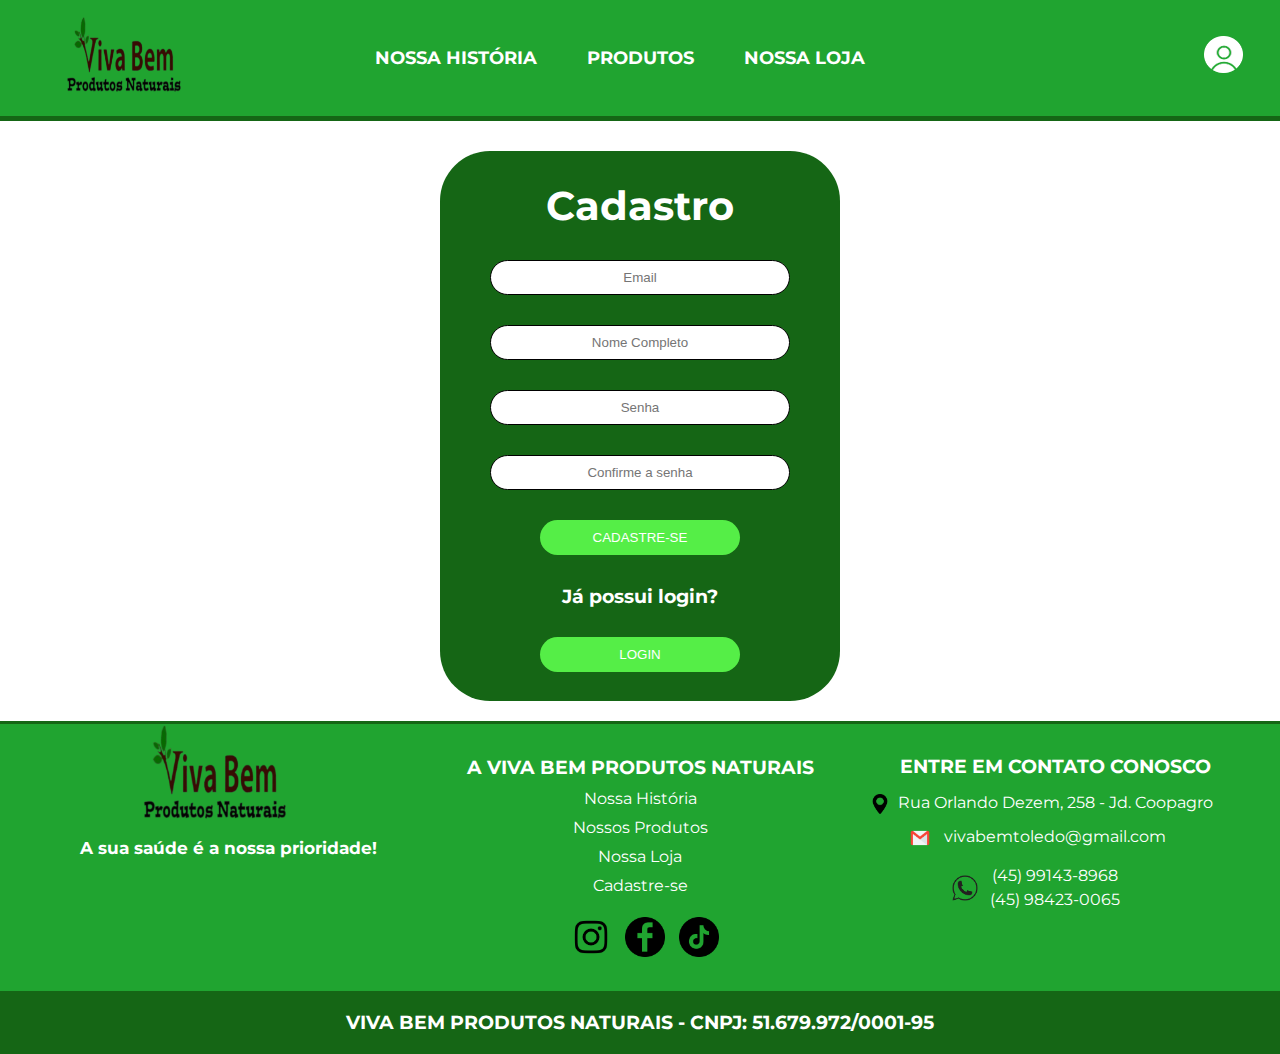
<file: cadastro.html>
<!DOCTYPE html>
<html lang="pt-br">

<head>
    <meta charset="UTF-8">
    <meta name="viewport" content="width=device-width, initial-scale=1.0">
    <title>Cadastro | Viva Bem</title>
    <link rel="website icon" href="imagens/vb2.png">

    <!--LINKAGEM - CSS  -->
    <link rel=" stylesheet" href="css/style.css">
    <!------------------------------------------>
    <!----------------- LINKAGEM - FONTES --------------------->
    <link rel="preconnect" href="https://fonts.googleapis.com">
    <link rel="preconnect" href="https://fonts.gstatic.com" crossorigin>
    <link
        href="https://fonts.googleapis.com/css2?family=Aboreto&family=Montserrat:ital,wght@0,100..900;1,100..900&display=swap"
        rel="stylesheet">
</head>

<body>
    <header>
        <div class="container-header">
            <a href="index.html">
                <img class="logo" src="imagens/logovivabem.png" width="120px" height="80px"></a>


            <nav class="nav_header">
                <a href="#"><b>NOSSA HISTÓRIA</b></a>
                <a href="#"><b>PRODUTOS</b></a>
                <a href="#"><b>NOSSA LOJA</b></a>
                <a class="cadastro" href="cadastro.html"><b>CADASTRE-SE</b></a> <!--SÓ APARECE EM MOBILE-->
            </nav>

            <a href="cadastro.html">
                <img class="atalho-cadastro" src="imagens/user.png" width="40px" height="40px">
            </a>
            <button class="hamburguer"></button>
        </div>
    </header>
    <div class="formulario-cadastro">
        <form class="cadastro">
            <div class="box-cadastro">
                <div class="cadastro-texto">
                    <h3>Cadastro</h3>
                </div>
                <input type="text" id="email-cadastro" name="USUARIO" inputmode="email" placeholder="Email">
                <br>
                <input type="text" id="nome-cadastro" name="nome" inputmode="nome" placeholder="Nome Completo">
                <br>
                <input type="password" id="senha-cadastro" name="SENHA" placeholder="Senha">
                <br>
                <input type="password" id="confirmar-senha-cadastro" name="SENHA" placeholder="Confirme a senha">
                <br>
                <button type="submit" id="cadastro-button">CADASTRE-SE</button>
                <br>
                <h3>Já possui login?</h3>
                <br>
                <button type="submit" id="login-link">LOGIN</button>
            </div>
        </form>
    </div>
    <footer>
        <div class="divisao"></div>
        <div class="rodape">
            <div class="texto"></div>
            <img src="imagens/logovivabem.png" alt="logo">
            <h3>A sua saúde é a nossa prioridade!</h3>
        </div>
        <br>
        <div class="loja">
            <h3>A VIVA BEM PRODUTOS NATURAIS</h3>
            <ul><a href="#">Nossa História</a></ul>
            <ul><a href="#">Nossos Produtos</a></ul>
            <ul><a href="#">Nossa Loja</a></ul>
            <ul><a href="cadastro.html">Cadastre-se</a></ul>
        </div>
        <div class="contato">
            <h3>ENTRE EM CONTATO CONOSCO</h3>
            <p class="textocontato">Rua Orlando Dezem, 258 - Jd. Coopagro</p>
            <p class="textocontato">vivabemtoledo@gmail.com</p>
            <div class="zipzope">
                <p class="zap">(45) 99143-8968</p>
                <p class="zap">(45) 98423-0065</p>
            </div>
        </div>
        <div class="icones">
            <img src="imagens/maps-icon.png" alt="maps" class="maps-icon">
            <br>
            <img src="imagens/email-icon.png" alt="email" class="email-icon">
            <br>
            <div class="whats">
                <img src="imagens/whatsapp-icon.png" alt="whatsapp-icon" class="whatsapp-icon">
            </div>
        </div>
        <div class="redesociais">
            <a href="#" target="_blank">
            <img src="imagens/insta-icon.png" data-alt="instagram" alt="instagram"></a>
            <img src="imagens/face-icon.png" alt="facebook" href="#">
            <img src="imagens/tiktok-icon.webp" alt="tiktok" href="#">
        </div>
        </div>
        <div class="cnpj">
            <div class="textocnpj">
                <h3>VIVA BEM PRODUTOS NATURAIS - CNPJ: 51.679.972/0001-95</h3>
            </div>
        </div>
    </footer>
     <script src="https://cdn.jsdelivr.net/npm/bootstrap@5.3.3/dist/js/bootstrap.bundle.min.js"></script>
    <script src="js/index.js"></script>
</body>

</html>
</file>
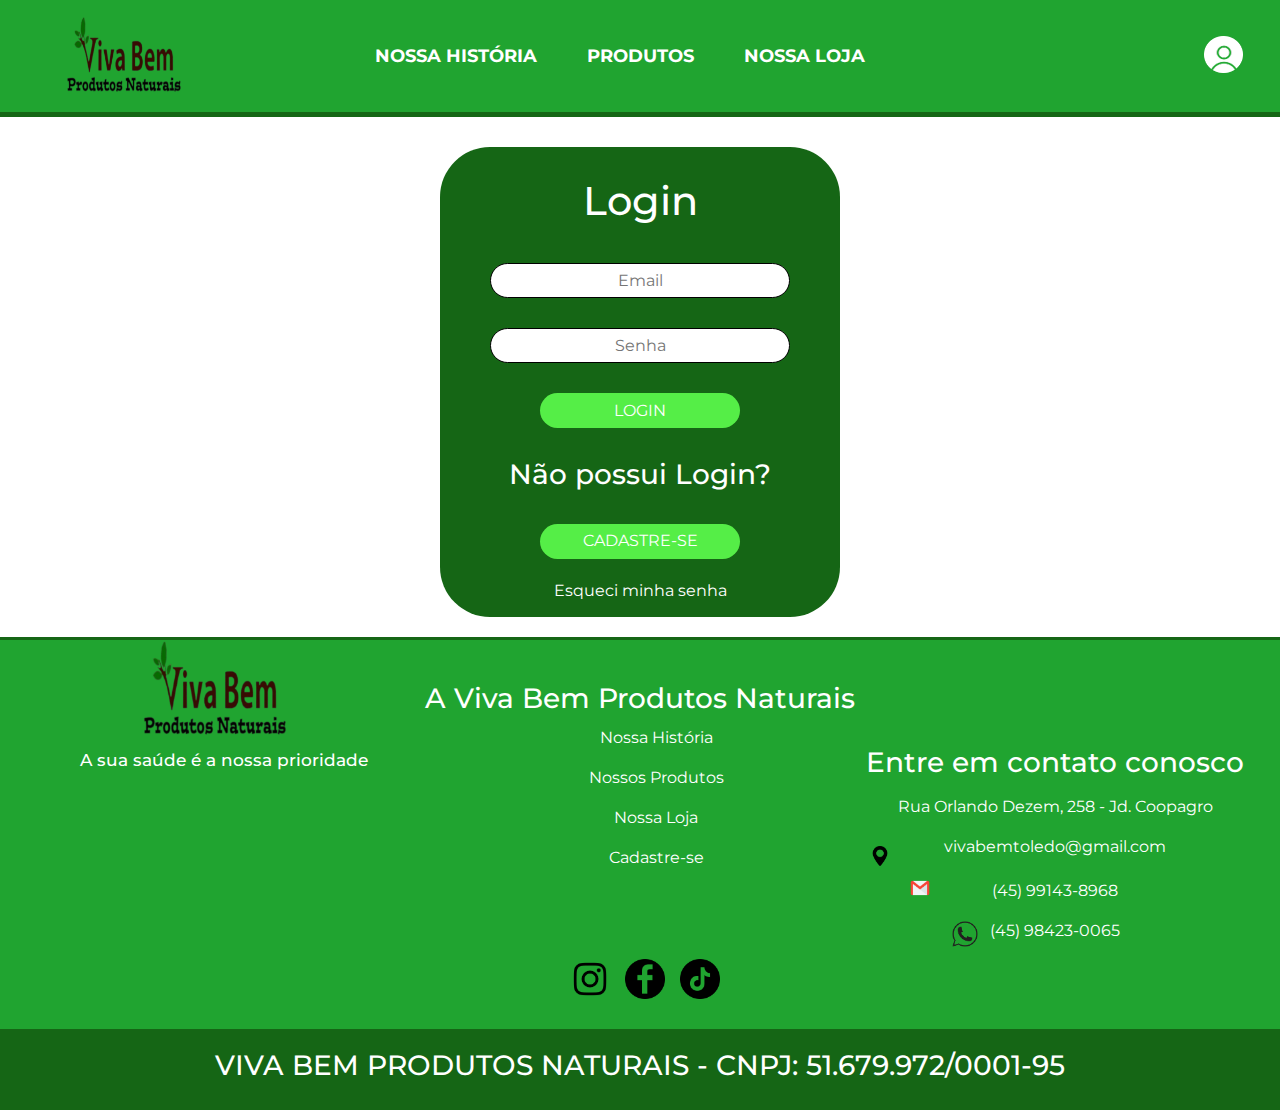
<file: login.html>
<!DOCTYPE html>
<html lang="pt-br">
<head>
    <meta charset="UTF-8">
    <meta name="viewport" content="width=device-width, initial-scale=1.0">
    <title>Login| Viva Bem</title>
    <link rel="website icon" href="imagens/vb2.png">
    <!--LINKAGEM - CSS  -->
    <link rel="stylesheet" href="css/style.css">
    <link href="https://cdn.jsdelivr.net/npm/bootstrap@5.3.3/dist/css/bootstrap.min.css" rel="stylesheet">
    <!------------------------------------------>
    <!----------------- LINKAGEM - FONTES --------------------->
    <link rel="preconnect" href="https://fonts.googleapis.com">
    <link rel="preconnect" href="https://fonts.gstatic.com" crossorigin>
    <link
        href="https://fonts.googleapis.com/css2?family=Aboreto&family=Montserrat:ital,wght@0,100..900;1,100..900&display=swap"
        rel="stylesheet">
</head>
<body>
    <header>
        <div class="container-header">
            <a href="index.html">
                <img class="logo" src="imagens/logovivabem.png" width="120px" height="80px"></a>
            <nav class="nav_header">
                <a href="#"><b>NOSSA HISTÓRIA</b></a>
                <a href="#"><b>PRODUTOS</b></a>
                <a href="#"><b>NOSSA LOJA</b></a>
                <a class="cadastro" href="cadastro.html"><b>CADASTRE-SE</b></a> <!--SÓ APARECE EM MOBILE-->
            </nav>
            <a href="cadastro.html">
                <img class="atalho-cadastro" src="imagens/user.png" width="40px" height="40px">
            </a>
            <button class="hamburguer"></button>
        </div>
    </header>
    <div class="formulario-login">
        <form class="login">
            <div class="box-login">
                <div class="login-texto">
                    <h3>Login</h3>
                </div>
                <input type="text" id="usuario-login" name="USUARIO" inputmode="email" placeholder="Email">
                <br>
                <input type="password" id="senha-login" name="SENHA" placeholder="Senha">
                <br>
                <button type="submit" id="login-button">LOGIN</button>
                <br>
                <h3>Não possui Login?</h3>
                <br>
                <button type="submit" id="cadastrese-link">CADASTRE-SE</button>
                <br>
                <div class="esqueci-senha">
                    <a href="#">Esqueci minha senha</a>
                </div>
            </div>
        </form>
    </div>
    <footer>
        <div class="divisao"></div>
        <div class="rodape">
            <div class="texto"></div>
            <img src="imagens/logovivabem.png" alt="logo">
            <h3>A sua saúde é a nossa prioridade</h3>
        </div>
        <br>
        <div class="loja">
            <h3>A Viva Bem Produtos Naturais</h3>
            <ul><a href="#">Nossa História</a></ul>
            <ul><a href="#">Nossos Produtos</a></ul>
            <ul><a href="#">Nossa Loja</a></ul>
            <ul><a href="cadastro.html">Cadastre-se</a></ul>
        </div>
        <div class="contato">
            <h3>Entre em contato conosco</h3>
            <p class="textocontato">Rua Orlando Dezem, 258 - Jd. Coopagro</p>
            <p class="textocontato">vivabemtoledo@gmail.com</p>
            <div class="zipzope">
                <p class="zap">(45) 99143-8968</p>
                <p class="zap">(45) 98423-0065</p>
            </div>
        </div>
        <div class="icones">
            <img src="imagens/maps-icon.png" alt="maps" class="maps-icon">
            <br>
            <img src="imagens/email-icon.png" alt="email" class="email-icon">
            <br>
            <div class="whats">
                <img src="imagens/whatsapp-icon.png" alt="whatsapp-icon" class="whatsapp-icon">
            </div>
        </div>
        <div class="redesociais">
            <img src="imagens/insta-icon.png" alt="instagram" href="#">
            <img src="imagens/face-icon.png" alt="facebook" href="#">
            <img src="imagens/tiktok-icon.webp" alt="tiktok" href="#">
        </div>
        </div>
        <div class="cnpj">
            <div class="textocnpj">
                <h3>VIVA BEM PRODUTOS NATURAIS - CNPJ: 51.679.972/0001-95</h3>
            </div>
        </div>
    </footer>
    <script src="https://cdn.jsdelivr.net/npm/bootstrap@5.3.3/dist/js/bootstrap.bundle.min.js"></script>
    <script src="js/index.js"></script>
</body>
</html>
</file>
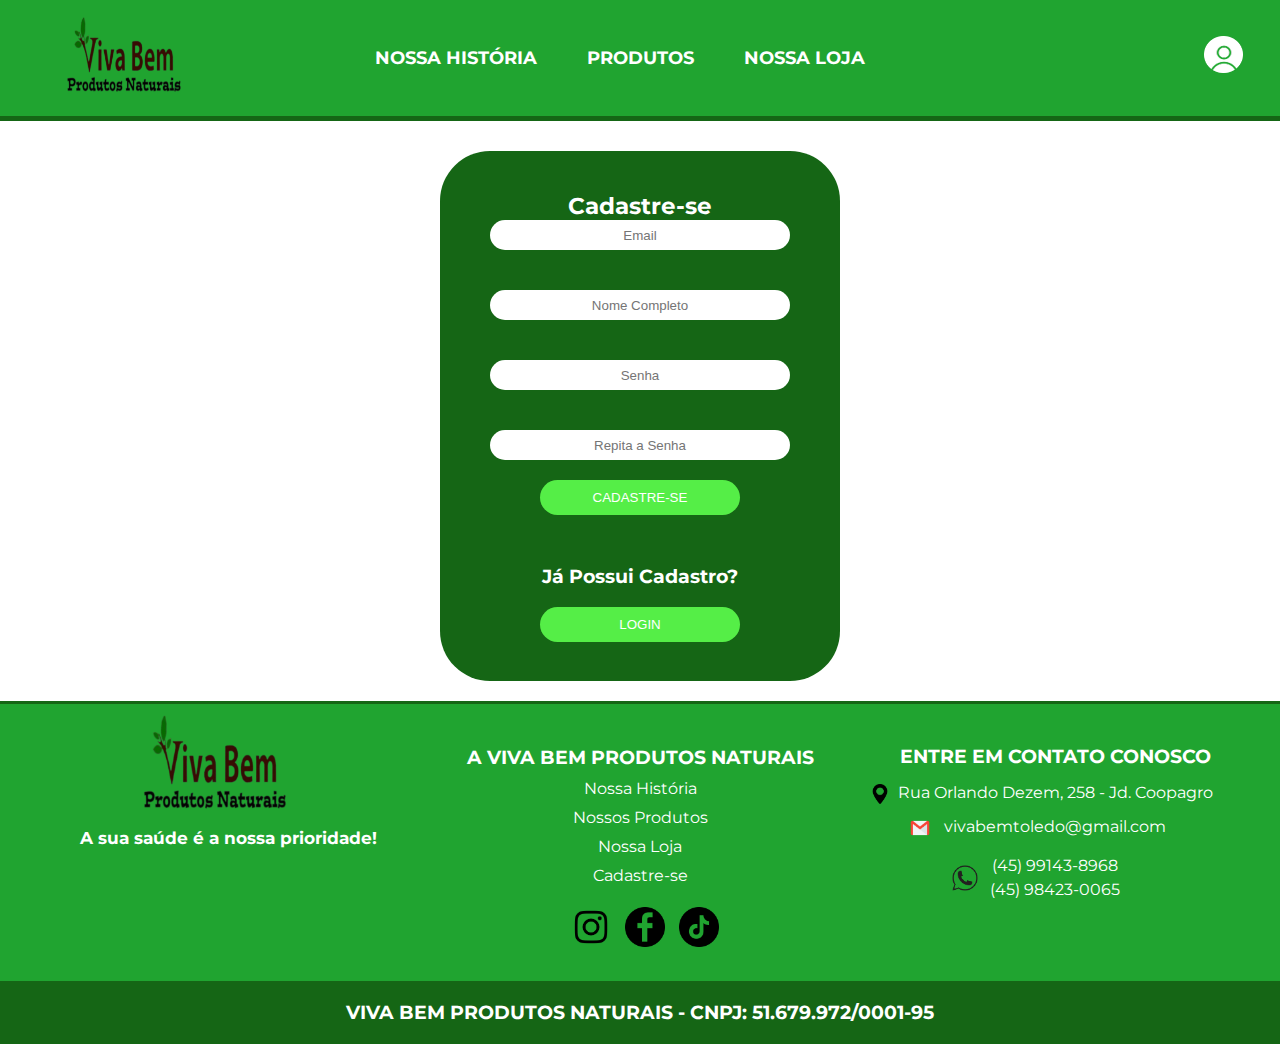
<file: vivabemprodutosnaturais/cadastro.html>
<!DOCTYPE html>
<html lang="pt-br">

<head>
    <meta charset="UTF-8">
    <meta name="viewport" content="width=device-width, initial-scale=1.0">
    <title>Cadastro | Viva Bem</title>
    <link rel="website icon" href="imagens/vb2.png">

    <!--LINKAGEM - CSS  -->
    <link rel=" stylesheet" href="css/style.css">
    <!------------------------------------------>
    <!----------------- LINKAGEM - FONTES --------------------->
    <link rel="preconnect" href="https://fonts.googleapis.com">
    <link rel="preconnect" href="https://fonts.gstatic.com" crossorigin>
    <link
        href="https://fonts.googleapis.com/css2?family=Aboreto&family=Montserrat:ital,wght@0,100..900;1,100..900&display=swap"
        rel="stylesheet">
</head>

<body>
    <header>
        <div class="container-header">
            <a href="index.html">
                <img class="logo" src="imagens/logovivabem.png" width="120px" height="80px"></a>


            <nav class="nav_header">
                <a href="#"><b>NOSSA HISTÓRIA</b></a>
                <a href="#"><b>PRODUTOS</b></a>
                <a href="#"><b>NOSSA LOJA</b></a>
                <a class="cadastro" href="cadastro.html"><b>CADASTRE-SE</b></a> <!--SÓ APARECE EM MOBILE-->
            </nav>

            <a href="cadastro.html">
                <img class="atalho-cadastro" src="imagens/user.png" width="40px" height="40px">
            </a>
            <button class="hamburguer"></button>
        </div>
    </header>

    <div class="formularios">
        <form class="cadastro-box">
            <div class="cadastro">
                <label for="logins" id="logins">
                    <h3>Cadastre-se</h3>
                </label>
                <input type="text" id="usuario" name="USUARIO" inputmode="email" placeholder="Email">
                <br>
                <input type="text" id="nome" name="NOME" placeholder="Nome Completo">
                <br>
                <input type="password" id="senha" name="SENHA" placeholder="Senha">
                <br>
                <input type="password" id="senha" name="SENHA" placeholder="Repita a Senha">
                <br>
                <button type="submit" id="cadastre-se">CADASTRE-SE</button>
                <br>
                <label for="login-texto" id="login-texto">
                    <h3>Já Possui Cadastro?</h3>
                </label>
                <br>
                <button type="submit" id="login-cadastro">LOGIN</button>
            </div>
    </div>
    </form>

    <footer>
        <div class="divisao"></div>
        <div class="rodape">
            <div class="texto"></div>
            <img src="imagens/logovivabem.png" alt="logo">
            <h3>A sua saúde é a nossa prioridade!</h3>
        </div>
        <br>
        <div class="loja">
            <h3>A VIVA BEM PRODUTOS NATURAIS</h3>
            <ul><a href="#">Nossa História</a></ul>
            <ul><a href="#">Nossos Produtos</a></ul>
            <ul><a href="#">Nossa Loja</a></ul>
            <ul><a href="cadastro.html">Cadastre-se</a></ul>
        </div>
        <div class="contato">
            <h3>ENTRE EM CONTATO CONOSCO</h3>
            <p class="textocontato">Rua Orlando Dezem, 258 - Jd. Coopagro</p>
            <p class="textocontato">vivabemtoledo@gmail.com</p>
            <div class="zipzope">
                <p class="zap">(45) 99143-8968</p>
                <p class="zap">(45) 98423-0065</p>
            </div>
        </div>
        <div class="icones">
            <img src="imagens/maps-icon.png" alt="maps" class="maps-icon">
            <br>
            <img src="imagens/email-icon.png" alt="email" class="email-icon">
            <br>
            <div class="whats">
                <img src="imagens/whatsapp-icon.png" alt="whatsapp-icon" class="whatsapp-icon">
            </div>
        </div>
        <div class="redesociais">
            <a href="#" target="_blank">
            <img src="imagens/insta-icon.png" data-alt="instagram" alt="instagram"></a>
            <img src="imagens/face-icon.png" alt="facebook" href="#">
            <img src="imagens/tiktok-icon.webp" alt="tiktok" href="#">
        </div>
        </div>
        <div class="cnpj">
            <div class="textocnpj">
                <h3>VIVA BEM PRODUTOS NATURAIS - CNPJ: 51.679.972/0001-95</h3>
            </div>
        </div>
    </footer>
     <script src="https://cdn.jsdelivr.net/npm/bootstrap@5.3.3/dist/js/bootstrap.bundle.min.js"></script>
    <script src="js/index.js"></script>
</body>

</html>
</file>
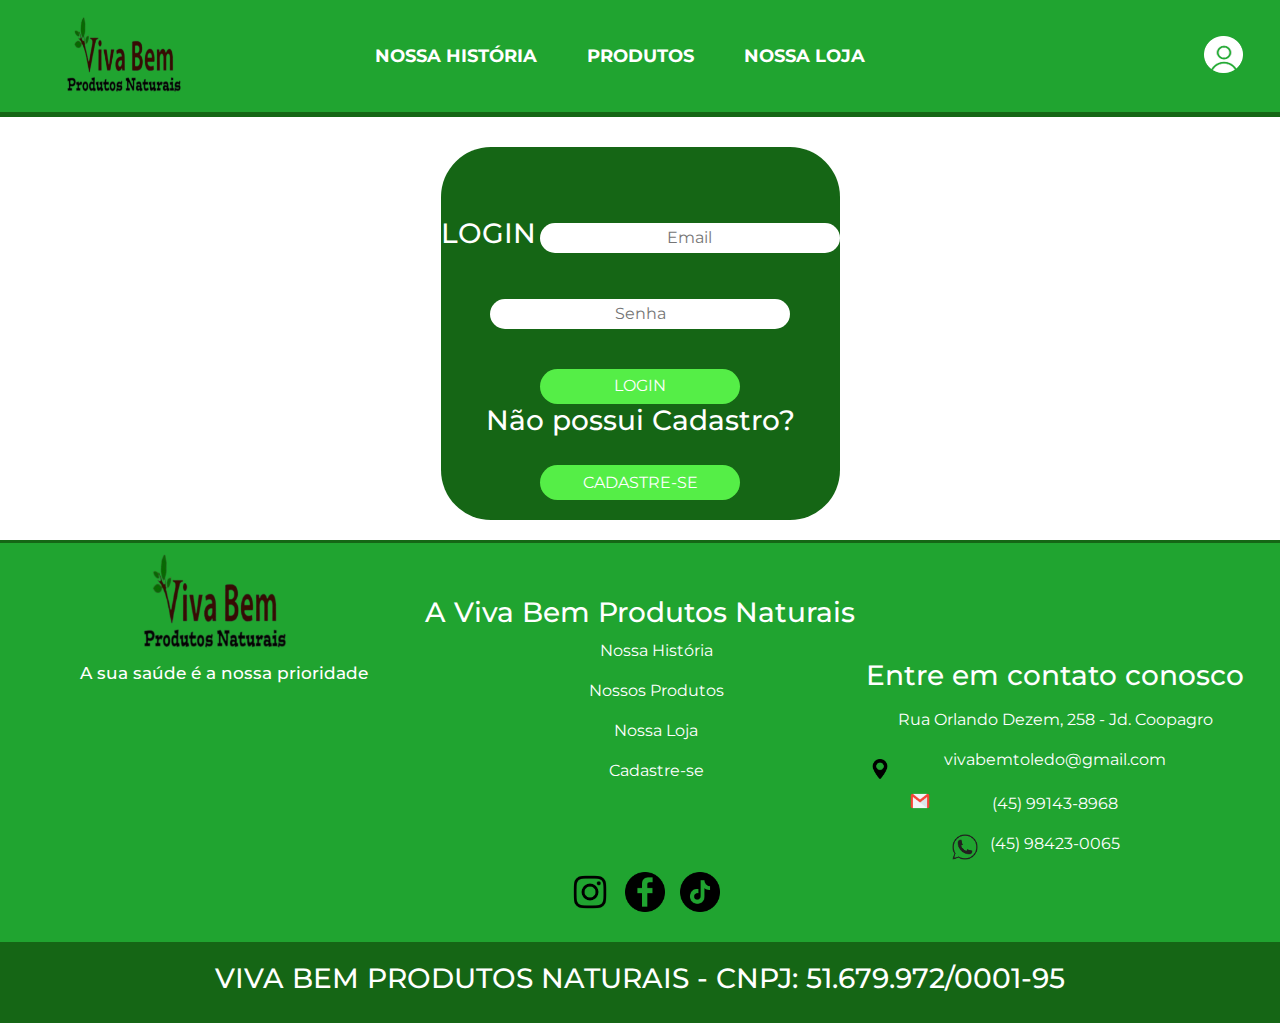
<file: vivabemprodutosnaturais/login.html>
<!DOCTYPE html>
<html lang="pt-br">
<head>
    <meta charset="UTF-8">
    <meta name="viewport" content="width=device-width, initial-scale=1.0">
    <title>Login| Viva Bem</title>
    <link rel="website icon" href="imagens/vb2.png">
    <!--LINKAGEM - CSS  -->
    <link rel="stylesheet" href="css/style.css">
    <link href="https://cdn.jsdelivr.net/npm/bootstrap@5.3.3/dist/css/bootstrap.min.css" rel="stylesheet">
    <!------------------------------------------>
    <!----------------- LINKAGEM - FONTES --------------------->
    <link rel="preconnect" href="https://fonts.googleapis.com">
    <link rel="preconnect" href="https://fonts.gstatic.com" crossorigin>
    <link
        href="https://fonts.googleapis.com/css2?family=Aboreto&family=Montserrat:ital,wght@0,100..900;1,100..900&display=swap"
        rel="stylesheet">
</head>
<body>
    <header>
        <div class="container-header">
            <a href="index.html">
                <img class="logo" src="imagens/logovivabem.png" width="120px" height="80px"></a>
            <nav class="nav_header">
                <a href="#"><b>NOSSA HISTÓRIA</b></a>
                <a href="#"><b>PRODUTOS</b></a>
                <a href="#"><b>NOSSA LOJA</b></a>
                <a class="cadastro" href="cadastro.html"><b>CADASTRE-SE</b></a> <!--SÓ APARECE EM MOBILE-->
            </nav>
            <a href="cadastro.html">
                <img class="atalho-cadastro" src="imagens/user.png" width="40px" height="40px">
            </a>
            <button class="hamburguer"></button>
        </div>
    </header>
    <div class="formularios">
        <form class="login-box">
            <div class="formulario">
                <label for="logins" id="logins">
                    <h3>LOGIN</h3>
                </label>
                <input type="text" id="usuario" name="USUARIO" inputmode="email" placeholder="Email">
                <br>
                <input type="password" id="senha" name="SENHA" placeholder="Senha">
                <br>
                <button type="submit" id="login">LOGIN</button>
                <br>
                <label for="cadastro" id="cadastro">
                    <h3>Não possui Cadastro?</h3>
                </label>
                <br>
                <button type="submit" id="cadastrese">CADASTRE-SE</button>
            </div>
        </form>
    </div>
    <footer>
        <div class="divisao"></div>
        <div class="rodape">
            <div class="texto"></div>
            <img src="imagens/logovivabem.png" alt="logo">
            <h3>A sua saúde é a nossa prioridade</h3>
        </div>
        <br>
        <div class="loja">
            <h3>A Viva Bem Produtos Naturais</h3>
            <ul><a href="#">Nossa História</a></ul>
            <ul><a href="#">Nossos Produtos</a></ul>
            <ul><a href="#">Nossa Loja</a></ul>
            <ul><a href="cadastro.html">Cadastre-se</a></ul>
        </div>
        <div class="contato">
            <h3>Entre em contato conosco</h3>
            <p class="textocontato">Rua Orlando Dezem, 258 - Jd. Coopagro</p>
            <p class="textocontato">vivabemtoledo@gmail.com</p>
            <div class="zipzope">
                <p class="zap">(45) 99143-8968</p>
                <p class="zap">(45) 98423-0065</p>
            </div>
        </div>
        <div class="icones">
            <img src="imagens/maps-icon.png" alt="maps" class="maps-icon">
            <br>
            <img src="imagens/email-icon.png" alt="email" class="email-icon">
            <br>
            <div class="whats">
                <img src="imagens/whatsapp-icon.png" alt="whatsapp-icon" class="whatsapp-icon">
            </div>
        </div>
        <div class="redesociais">
            <img src="imagens/insta-icon.png" alt="instagram" href="#">
            <img src="imagens/face-icon.png" alt="facebook" href="#">
            <img src="imagens/tiktok-icon.webp" alt="tiktok" href="#">
        </div>
        </div>
        <div class="cnpj">
            <div class="textocnpj">
                <h3>VIVA BEM PRODUTOS NATURAIS - CNPJ: 51.679.972/0001-95</h3>
            </div>
        </div>
    </footer>
    <script src="https://cdn.jsdelivr.net/npm/bootstrap@5.3.3/dist/js/bootstrap.bundle.min.js"></script>
    <script src="js/index.js"></script>
</body>
</html>
</file>
<file: css/style.css>
* {
  margin: 0;
  padding: 0;
  box-sizing: border-box;
}
html, body {
  height: 100%;        /* Ocupar altura total da tela */
  margin: 0;
}

body {
  overflow-x: hidden;

}

/*-------------------------------------------------------------------------*/
/* CABEÇALHO */
.container-header {
  display: flex;
  align-items: center;
  justify-content: space-between;
}

header {
  background-color: #20A430;
  padding: 4vh;
  border-bottom: 5px solid #156615;
  position: sticky;
  top: 0;
}

.logo {
  position: fixed;
  display: block;
  top: 0;
  left: 4rem;
  margin-top: 1rem;
}

.logo:hover {
  transform: scale(1.20);
  animation: 0.10s;
  transition: 0.5s;
}

.nav_header {
  display: flex;
  gap: 50px
}

.nav_header a {
  display: inline;
  font-family: "Montserrat", sans-serif;
  font-size: 18px;
  color: #ffff;
  text-decoration: none;
}

.nav_header a:hover {
  transform: scale(1.11);
  animation: 0.2s;
  transition: 0.2s;
  color: black;
}

.nav_header a.cadastro {
  display: none;
}

.atalho-cadastro {
  margin-left: auto;
}

.atalho-cadastro:hover {
  transform: scale(1.11);
  animation: 0.15s;
  transition: 0.5s;
  box-shadow: 5px 5px 5px rgba(0, 0, 0, 0.15);
  border-radius: 100px;
}

.hamburguer {
  display: none;
  border: none;
  background: none;
  border-top: 3px solid #ffff;
  cursor: pointer;
}

.hamburguer::before,
.hamburguer::after {
  content: "";
  display: block;
  width: 22px;
  height: 3px;
  background: #ffff;
  margin-top: 5px;
  position: relative;
  transition: 0.3s;
}

@media (max-width: 750px) {

  header::after {
    background-color: #156615;
    padding: 4vh;
    border-bottom: 5px solid #156615;
    position: sticky;
    top: 0;
  }

  .logo {
    margin-top: auto;
    z-index: 9999;
  }

  .hamburguer {
    display: block;
    z-index: 1;
  }

  .nav_header {
    position: fixed;
    top: 0;
    left: 0;
    width: 100vw;
    height: 90vw;
    padding: 50px;
    margin-top: 100px;
    background-color: #20A430;
    border-bottom-left-radius: 50px;
    border-bottom-right-radius: 50px;
    clip-path: circle(100px at 90% -50%);
    transition: 1s ease-out;

    flex-direction: column;
    justify-content: space-around;
    align-items: center;
    pointer-events: none;
    gap: 0;
  }

  .atalho-cadastro {
    display: none;
  }

  .nav_header a.cadastro {
    display: block;
  }

  /*ESTILOS ATIVOS*/
  .nav_header.active {
    clip-path: circle(1500px at 90% -15%);
    pointer-events: all;
  }

  .nav_header.active a {
    opacity: 1;
  }

  .active .hamburguer {
    position: fixed;
    top: 26px;
    right: 16px;
    border-top-color: transparent;
  }

  .hamburguer.ativa::before {
    transform: rotate(135deg);
  }

  .hamburguer.ativa::after {
    transform: rotate(-135deg);
    top: -7px;
  }
}

/*-------------------------------------------------------------------------*/
/*LOGIN*/

.formulario-login {
  display: flex;
  justify-content: center;
  align-items: center;
  margin-top: 30px;
}

.login{
  background-color: #156615;
  border-radius: 50px;
  font-family: "Montserrat", sans-serif;
  width: auto;
  height: auto;
  min-width: 400px;
  min-height: 470px;
  max-width: 500px;
  max-height: 530px;
  text-align: center;
}

.box-login {
  text-align: center;
}

.login-texto h3 {
  font-family: "Montserrat", sans-serif;
  color: white;
  margin-top: 20px;
  font-size: 40px;
}

.login-texto h3:hover {
  transform: scale(1.05);
  animation: 0.10s;
  transition: 0.5s;
}

#usuario-login,
#senha-login {
  border-radius: 30px;
  width: auto;
  max-width: 400px;
  min-width: 300px;
  height: 35px;
  border: 1px solid black;
  text-align: center;
  margin-top: 30px;
}

#usuario-login:hover,
#senha-login:hover {
  transition: 0.3s;
  transform: scale(1.02);
}

#login-button {
  margin-top: 30px;
  border-radius: 50px;
  background-color: #55EE47;
  width: 200px;
  height: 35px;
  color: white;
  border: none;
}

#login-button:hover {
  transition: 0.2s;
  background-color: #3dbd31;
  transform: scale(1.05);
  color: black;
}

.box-login h3 {
  margin-top: 30px;
  font-family: "Montserrat", sans-serif;
  color: white;
}

#cadastrese-link {
  border-radius: 50px;
  background-color: #55EE47;
  width: 200px;
  height: 35px;
  color: white;
  border: none;
}

#cadastrese-link:hover {
  transition: 0.2s;
  background-color: #3dbd31;
  transform: scale(1.05);
  color: black;
}

.esqueci-senha {
  margin-top: 20px;
  text-align: center;
}

.esqueci-senha a{
  font-family: "Montserrat", sans-serif;
  color: white;
  text-decoration: none;
  font-size: 16px;
}

.esqueci-senha a:hover {
  transition: 0.2s;
  color: rgba(15, 248, 26, 0.774);
}

/* -------------------------------------------------------------------------*/
/* CADASTRO */

.formulario-cadastro {
  display: flex;
  justify-content: center;
  align-items: center;
  margin-top: 30px;
}

.cadastro {
  background-color: #156615;
  border-radius: 50px;
  font-family: "Montserrat", sans-serif;
  width: auto;
  height: auto;
  min-width: 400px;
  min-height: 550px;
  max-width: 500px;
  max-height: 650px;
  text-align: center;
}

.box-cadastro {
  text-align: center;
}

.cadastro-texto h3 {
  font-family: "Montserrat", sans-serif;
  color: white;
  margin-top: 20px;
  font-size: 40px;
}

.cadastro-texto h3:hover {
  transform: scale(1.05);
  animation: 0.10s;
  transition: 0.5s;
}

#email-cadastro,
#nome-cadastro,
#senha-cadastro,
#confirmar-senha-cadastro {
  border-radius: 30px;
  width: auto;
  max-width: 400px;
  min-width: 300px;
  height: 35px;
  border: 1px solid black;
  text-align: center;
  margin-top: 30px;
}
#email-cadastro:hover,
#nome-cadastro:hover,
#senha-cadastro:hover,
#confirmar-senha-cadastro:hover {
  transition: 0.3s;
  transform: scale(1.02);
}
#cadastro-button {
  margin-top: 30px;
  border-radius: 50px;
  background-color: #55EE47;
  width: 200px;
  height: 35px;
  color: white;
  border: none;
}

#cadastro-button:hover {
  transition: 0.2s;
  background-color: #3dbd31;
  transform: scale(1.05);
  color: black;
}

.cadastro h3 {
  margin-top: 30px;
  font-family: "Montserrat", sans-serif;
  color: white;
}

#login-link {
  border-radius: 50px;
  background-color: #55EE47;
  width: 200px;
  height: 35px;
  color: white;
  border: none;
  margin-top: 10px;
}

#login-link:hover {
  transition: 0.2s;
  background-color: #3dbd31;
  transform: scale(1.05);
  color: black;
}


/*Rodape*/

.divisao {
  margin-top: 20px;
  height: 3px;
  background-color: #156615;
}

.rodape img {
  width: auto;
  height: auto;
  max-width: 200px;
  min-width: 100px;
  max-height: 100px;
  min-height: 50px;
  justify-content: space-between;
}

.rodape img:hover {
  transform: scale(1.10);
  animation: 0.10s;
  transition: 0.5s;
}

.rodape {
  margin-left: 80px;
  display: block;
}

.rodape img {
  margin-left: 60px;
}

footer {
  background-color: #20A430;
  color: white;
}

.rodape h3 {
  font-size: 17px;
  margin-top: 10px;
  font-family: "Montserrat", sans-serif;
}

.loja {
  font-family: "Montserrat", sans-serif;
  text-align: center;
  display: block;
  margin-top: -120px;
}

.loja a {
  font-family: "Montserrat", sans-serif;
  color: white;
  text-decoration: none;
}

.loja ul {
  margin-top: 10px;
}

.loja a:hover {
  transition: 0.2s;
  transform: scale(1.2);
  color: black;
  display: inline-block;
}

.contato {
  font-family: "Montserrat", sans-serif;
  text-align: center;
  padding-right: 20px;
  margin-left: 850px;
  margin-top: -140px;
}

.textocontato {
  font-family: "Montserrat", sans-serif;
  text-align: center;
  margin-top: 15px;
}

.zipzope {
  font-family: "Montserrat", sans-serif;
  margin-top: 20px;
}

.zap {
  margin-top: 5px;
}

.icones img {
  width: auto;
  height: auto;
  max-width: 20px;
  max-height: 20px;
  min-width: 20px;
  min-height: 20px;
}

.icones {
  display: block;
  text-align: center;
  margin-left: 480px;
  margin-top: -115px;
}

.email-icon {
  margin-left: 80px;
  margin-top: 10px;
}

.whatsapp-icon {
  margin-top: 16px;
  margin-left: 170px;
}

.whats img {
  width: 60px;
  height: 60px;
  max-width: 40px;
  max-height: 40px;
  min-width: 20px;
  min-height: 20px;
}

.redesociais {
  text-align: center;
  margin-top: -15px;
}

.redesociais img {
  width: auto;
  height: auto;
  max-width: 40px;
  min-width: 30px;
  max-height: 40px;
  min-height: 30px;
  margin-left: 10px;
  margin-top: 20px;
}

.redesociais img:hover {
  transition: 0.2s;
  transform: scale(1.05);
  box-shadow: 5px 5px 5px rgba(0, 0, 0, 0.5);
  border-radius: 100px;
}

img[data-alt="instagram"]:hover {
  box-shadow: 7px 7px 10px rgba(0, 0, 0, 0.5);
  border: transparent;
}

.cnpj {
  text-align: center;
  background-color: #156615;
  margin-top: 30px;
}

.textocnpj {
  font-family: "Montserrat", sans-serif;
  padding: 20px;
}
</file>
<file: vivabemprodutosnaturais/css/style.css>
* {
  margin: 0;
  padding: 0;
  box-sizing: border-box;
}
html, body {
  height: 100%;        /* Ocupar altura total da tela */
  margin: 0;
}

body {
  overflow-x: hidden;

}

/*-------------------------------------------------------------------------*/
/* CABEÇALHO */
.container-header {
  display: flex;
  align-items: center;
  justify-content: space-between;
}

header {
  background-color: #20A430;
  padding: 4vh;
  border-bottom: 5px solid #156615;
  position: sticky;
  top: 0;
}

.logo {
  position: fixed;
  display: block;
  top: 0;
  left: 4rem;
  margin-top: 1rem;
}

.logo:hover {
  transform: scale(1.20);
  animation: 0.10s;
  transition: 0.5s;
}

.nav_header {
  display: flex;
  gap: 50px
}

.nav_header a {
  display: inline;
  font-family: "Montserrat", sans-serif;
  font-size: 18px;
  color: #ffff;
  text-decoration: none;
}

.nav_header a:hover {
  transform: scale(1.11);
  animation: 0.2s;
  transition: 0.2s;
  color: black;
}

.nav_header a.cadastro {
  display: none;
}

.atalho-cadastro {
  margin-left: auto;
}

.atalho-cadastro:hover {
  transform: scale(1.11);
  animation: 0.15s;
  transition: 0.5s;
  box-shadow: 5px 5px 5px rgba(0, 0, 0, 0.15);
  border-radius: 100px;
}

.hamburguer {
  display: none;
  border: none;
  background: none;
  border-top: 3px solid #ffff;
  cursor: pointer;
}

.hamburguer::before,
.hamburguer::after {
  content: "";
  display: block;
  width: 22px;
  height: 3px;
  background: #ffff;
  margin-top: 5px;
  position: relative;
  transition: 0.3s;
}

@media (max-width: 750px) {

  header::after {
    background-color: #156615;
    padding: 4vh;
    border-bottom: 5px solid #156615;
    position: sticky;
    top: 0;
  }

  .logo {
    margin-top: auto;
    z-index: 9999;
  }

  .hamburguer {
    display: block;
    z-index: 1;
  }

  .nav_header {
    position: fixed;
    top: 0;
    left: 0;
    width: 100vw;
    height: 90vw;
    padding: 50px;
    margin-top: 100px;
    background-color: #20A430;
    border-bottom-left-radius: 50px;
    border-bottom-right-radius: 50px;
    clip-path: circle(100px at 90% -50%);
    transition: 1s ease-out;

    flex-direction: column;
    justify-content: space-around;
    align-items: center;
    pointer-events: none;
    gap: 0;
  }

  .atalho-cadastro {
    display: none;
  }

  .nav_header a.cadastro {
    display: block;
  }

  /*ESTILOS ATIVOS*/
  .nav_header.active {
    clip-path: circle(1500px at 90% -15%);
    pointer-events: all;
  }

  .nav_header.active a {
    opacity: 1;
  }

  .active .hamburguer {
    position: fixed;
    top: 26px;
    right: 16px;
    border-top-color: transparent;
  }

  .hamburguer.ativa::before {
    transform: rotate(135deg);
  }

  .hamburguer.ativa::after {
    transform: rotate(-135deg);
    top: -7px;
  }
}

/*-------------------------------------------------------------------------*/
/*CADASTRO E LOGIN*/

.formularios {
    display: flex;
    justify-content: center;
    align-items: center;
    font-family: "Montserrat",sans-serif; 
    margin-top: 30px;
}

.login-box {
  background-color: #156615;
  color: white;
  border-radius: 50px;
  font-family: "Montserrat", sans-serif;
  width: auto;
  height: auto;
  text-align: center;
}

#usuario {
  border-radius: 30px;
  width: auto;
  max-width: 400px;
  min-width: 300px;
  height: 30px;
  border: 5px;
  border-color: black;
  text-align: center;
}

#usuario:hover {
  transition: 0.3s;
  transform: scale(1.02);
}

#senha {
  border-radius: 30px;
  margin-top: 40px;
  width: auto;
  max-width: 400px;
  min-width: 300px;
  height: 30px;
  border: 5px;
  border-color: black;
  text-align: center;
}

#senha:hover {
  transition: 0.3s;
  transform: scale(1.02);
}

#login {
  border-radius: 50px;
  background-color: #55EE47;
  margin-top: 40px;
  width: 200px;
  height: 35px;
  color: white;
  border: none;
}

#login:hover {
  transition: 0.2s;
  background-color: #3dbd31;
  transform: scale(1.05);
  color: black;
}

#logins {
  margin-top: 30px;
  font-family: "Montserrat", sans-serif;
  font-size: 20px;
  color: white;
  text-align: center;
}

#cadastrese {
  border-radius: 50px;
  background-color: #55EE47;
  margin: 20px;
  width: 200px;
  height: 35px;
  color: white;
  border: none;
}

#cadastrese:hover {
  transition: 0.2s;
  background-color: #3dbd31;
  transform: scale(1.05);
  color: black;
}

#cadastre-se {
  border-radius: 50px;
  background-color: #55EE47;
  margin: 20px;
  width: 200px;
  height: 35px;
  color: white;
  border: none;
}

#cadastre-se:hover {
  transition: 0.2s;
  background-color: #3dbd31;
  transform: scale(1.05);
  color: black;
}

.formulario {
  margin-top: 40px;
}

.cadastro-box {
  background-color: #156615;
  color: white;
  border-radius: 50px;
  font-family: "Montserrat", sans-serif;
  width: auto;
  height: auto;
  min-width: 400px;
  min-height: 470px;
  max-width: 500px;
  max-height: 530px;
  margin-top: auto;
  text-align: center;
}

#nome {
  border-radius: 30px;
  margin-top: 40px;
  width: auto;
  max-width: 400px;
  min-width: 300px;
  height: 30px;
  border: 5px;
  border-color: black;
  text-align: center;
}

#nome:hover {
  transition: 0.3s;
  transform: scale(1.02);
}

.cadastro {
  margin: 40px;
}

.cadastro h3 {
  margin-top: 30px;
  top: auto;
}

#login-cadastro {
  border-radius: 50px;
  background-color: #55EE47;
  width: 200px;
  height: 35px;
  color: white;
  border: none;
}

#login-cadastro:hover {
  transition: 0.2s;
  background-color: #3dbd31;
  transform: scale(1.05);
  color: black;
}

.divisao {
  margin-top: 20px;
  height: 3px;
  background-color: #156615;
}

.rodape img {
  width: auto;
  height: auto;
  max-width: 200px;
  min-width: 100px;
  max-height: 100px;
  min-height: 50px;
  justify-content: space-between;
}

.rodape img:hover {
  transform: scale(1.10);
  animation: 0.10s;
  transition: 0.5s;
}

.rodape {
  margin-left: 80px;
  display: block;
  margin-top: 10px;
}

.rodape img {
  margin-left: 60px;
}

footer {
  background-color: #20A430;
  color: white;
}

.rodape h3 {
  font-size: 17px;
  margin-top: 10px;
  font-family: "Montserrat", sans-serif;
}

.loja {
  font-family: "Montserrat", sans-serif;
  text-align: center;
  display: block;
  margin-top: -120px;
}

.loja a {
  font-family: "Montserrat", sans-serif;
  color: white;
  text-decoration: none;
}

.loja ul {
  margin-top: 10px;
}

.loja a:hover {
  transition: 0.2s;
  transform: scale(1.2);
  color: black;
  display: inline-block;
}

.contato {
  font-family: "Montserrat", sans-serif;
  text-align: center;
  padding-right: 20px;
  margin-left: 850px;
  margin-top: -140px;
}

.textocontato {
  font-family: "Montserrat", sans-serif;
  text-align: center;
  margin-top: 15px;
}

.zipzope {
  font-family: "Montserrat", sans-serif;
  margin-top: 20px;
}

.zap {
  margin-top: 5px;
}

.icones img {
  width: auto;
  height: auto;
  max-width: 20px;
  max-height: 20px;
  min-width: 20px;
  min-height: 20px;
}

.icones {
  display: block;
  text-align: center;
  margin-left: 480px;
  margin-top: -115px;
}

.email-icon {
  margin-left: 80px;
  margin-top: 10px;
}

.whatsapp-icon {
  margin-top: 16px;
  margin-left: 170px;
}

.whats img {
  width: 60px;
  height: 60px;
  max-width: 40px;
  max-height: 40px;
  min-width: 20px;
  min-height: 20px;
}

.redesociais {
  text-align: center;
  margin-top: -15px;
}

.redesociais img {
  width: auto;
  height: auto;
  max-width: 40px;
  min-width: 30px;
  max-height: 40px;
  min-height: 30px;
  margin-left: 10px;
  margin-top: 20px;
}

.redesociais img:hover {
  transition: 0.2s;
  transform: scale(1.05);
  box-shadow: 5px 5px 5px rgba(0, 0, 0, 0.5);
  border-radius: 100px;
}

img[data-alt="instagram"]:hover {
  box-shadow: 7px 7px 10px rgba(0, 0, 0, 0.5);
  border: transparent;
}

.cnpj {
  text-align: center;
  background-color: #156615;
  margin-top: 30px;
}

.textocnpj {
  font-family: "Montserrat", sans-serif;
  padding: 20px;
}
</file>
